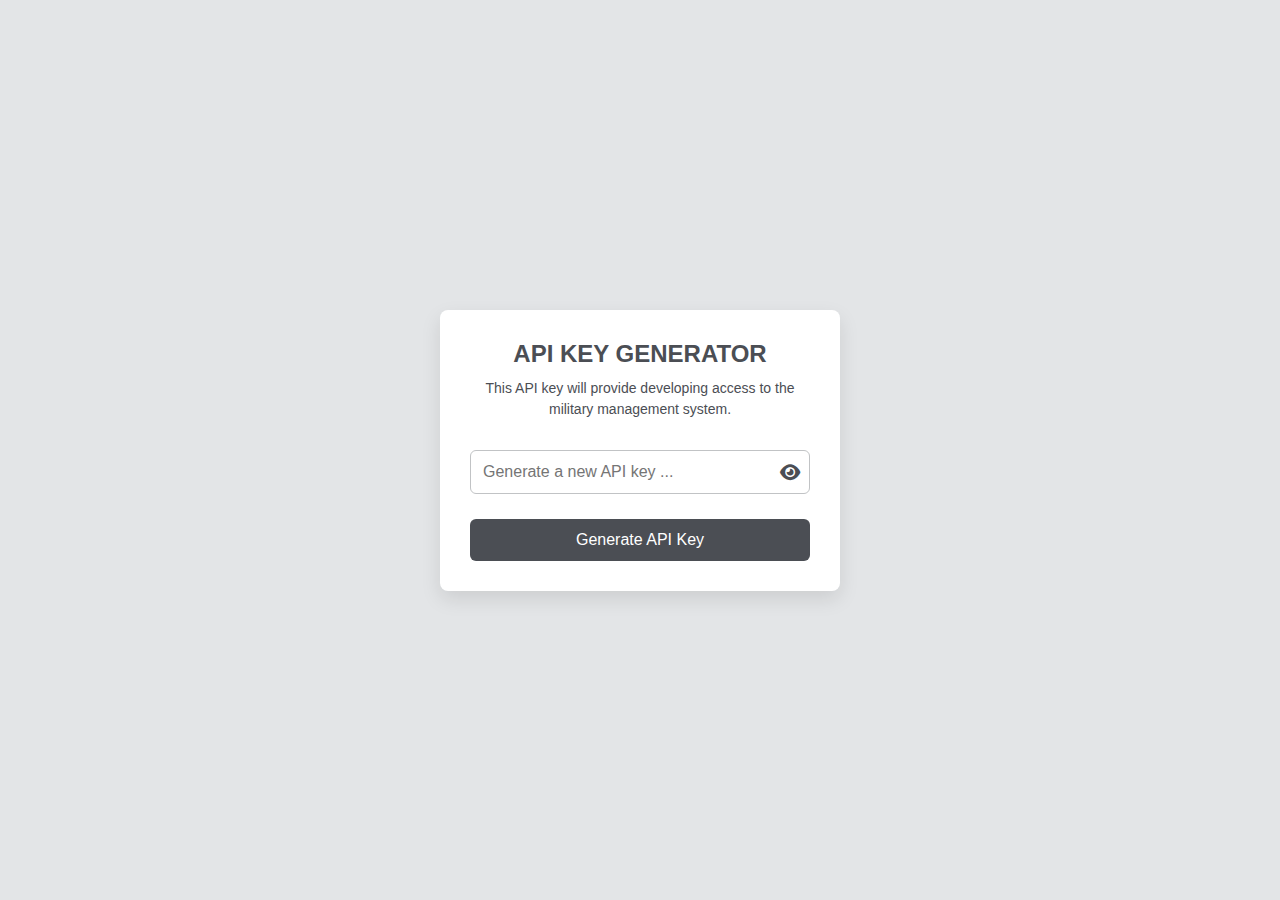
<file: apigen/apigen.html>
<!DOCTYPE html>
<html lang="en">

<head>
    <meta charset="UTF-8">
    <meta name="viewport" content="width=device-width, initial-scale=1.0">
    <link rel="stylesheet" href="apigen.css">
    <link rel="stylesheet" href="https://cdnjs.cloudflare.com/ajax/libs/font-awesome/6.0.0-beta3/css/all.min.css">
    <title>API KEY Generator</title>
</head>

<body>
    <div class="main-container">
        <h1 class="apigen-title">API KEY GENERATOR</h1>
        <p class="apigen-brief">
            This API key will provide developing access to the military management system.
        </p>

        <form id="api-form" class="api-form">
            <div class="key-container">
                <input type="password" id="api-output" class="api-input" placeholder="Generate a new API key ..." />
                <button type="button" id="copyBtn" class="fa fa-clipboard" style="display: none;"></button>
                <button type="button" id="toggleView" class="fa fa-eye"></button>
            </div>
            <button class="getkey-btn">Generate API Key</button>
        </form>
    </div>
    <script src="apigen.js"></script>
</body>

</html>
</file>
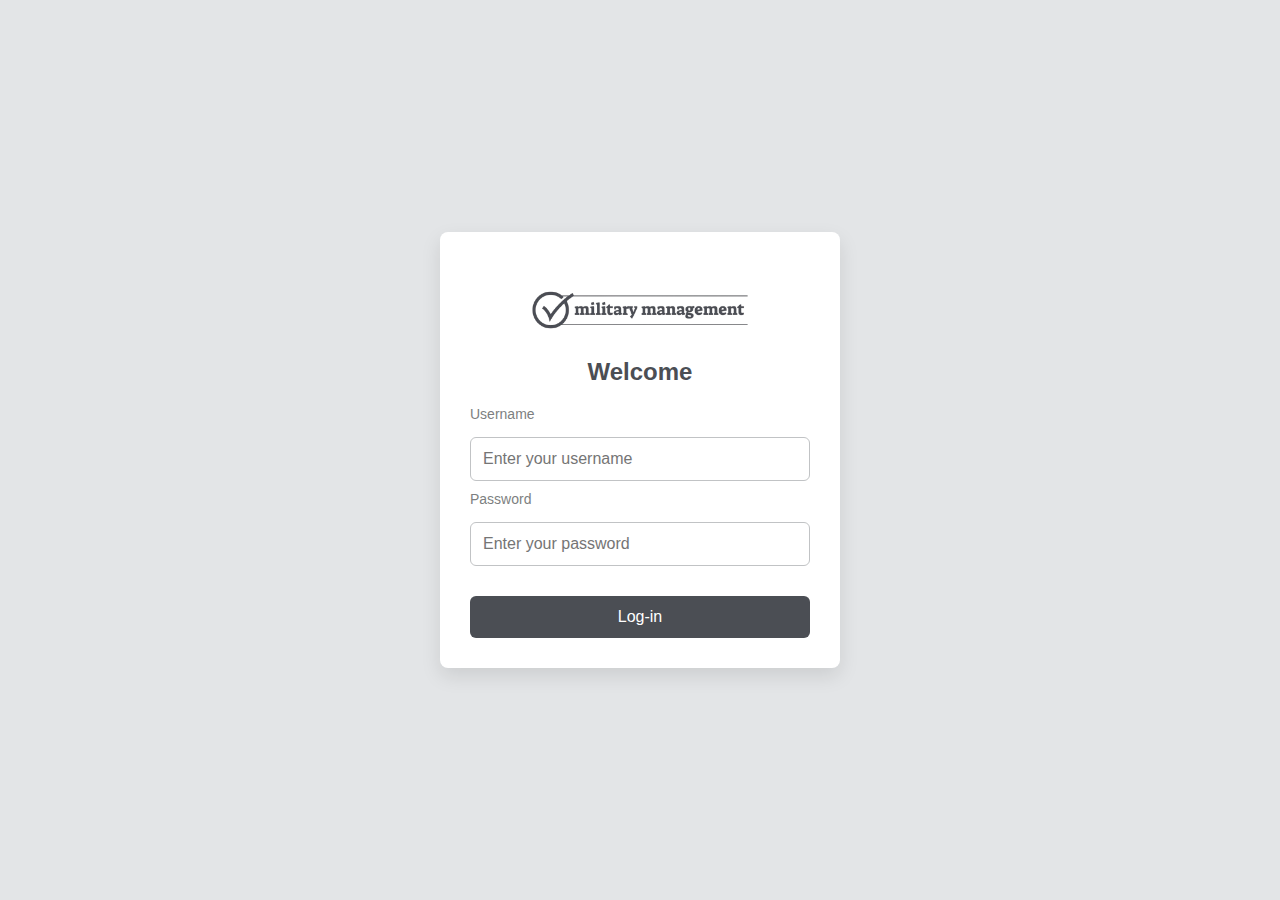
<file: login/login.html>
<!DOCTYPE html>
<html lang="en">
<head>
    <meta charset="UTF-8">
    <meta name="viewport" content="width=device-width, initial-scale=1.0">
    <title>Login</title>
    <link rel="stylesheet" href="login.css">
</head>
<body>
    <div class="login-container">
        <form id="loginForm" class="login-form">
            <div id="loginLogo">
                <img src="/militaryMenegment-noBack.jpg" alt="photo">
            </div>
            <h1 class="login-title">Welcome</h1>
            
            <div class="login-input-container">
                <label for="loginUsername" class="login-label">Username</label>
                <input type="text" id="loginUsername" name="username" class="login-input" placeholder="Enter your username" required>

                <label for="loginPassword" class="login-label">Password</label>
                <input type="password" id="loginPassword" name="password" class="login-input" placeholder="Enter your password" required>
            </div>
            
            <div class="login-button-container">
                <button type="button" id="loginBTN" class="login-button">Log-in</button>
            </div>
            
            <div id="errorMessage" class="error-message"></div>
            <div id="successMessage" class="success-message"></div>
        </form>
    </div>
    
    <script src="login.js"></script>
</body>
</html>
</file>
<file: apigen/apigen.css>
:root {
    --gray-100: #e3e5e7;
    --gray-200: #c1c3c5;
    --gray-300: #a0a3a5;
    --gray-400: #7d7f81;
    --gray-500: #4b4e54;
    --primary-color: #4b4e54;
    --background-color: #e3e5e7;
    --button-hover: #7d7f81;
    --button-color: #c1c3c5;
}

* {
    margin: 0;
    padding: 0;
    box-sizing: border-box;
}

body {
    font-family: 'Segoe UI', Tahoma, Geneva, Verdana, sans-serif;
    background-color: var(--gray-100);
    display: flex;
    justify-content: center;
    align-items: center;
    height: 100vh;
    margin: 0;
}

.main-container {
    background-color: white;
    width: 100%;
    max-width: 400px;
    padding: 30px;
    border-radius: 8px;
    box-shadow: 0 8px 20px rgba(0, 0, 0, 0.1);
    transition: transform 0.3s ease-in-out, box-shadow 0.3s ease;
    text-align: center;
}

.apigen-title {
    color: var(--primary-color);
    font-size: 24px;
    margin-bottom: 10px;
}

.apigen-brief {
    color: var(--gray-500);
    font-size: 14px;
    margin-bottom: 20px;
    line-height: 1.5;
}

.api-form {
    display: flex;
    flex-direction: column;
    gap: 15px;
}

.key-container {
    display: flex;
    align-items: center;
    position: relative;
}

.api-input {
    width: 100%;
    padding: 12px 80px 12px 12px;
    margin: 10px 0;
    border: 1px solid var(--gray-200);
    border-radius: 6px;
    font-size: 16px;
    color: var(--gray-500);
    transition: border-color 0.3s ease, box-shadow 0.3s ease;
    box-sizing: border-box;
    white-space: nowrap;
    overflow: hidden;
    text-overflow: ellipsis;
}

#copyBtn,
#toggleView {
    position: absolute;
    font-size: 18px;
    color: var(--gray-500);
    background: none;
    border: none;
    cursor: pointer;
    transition: color 0.3s ease;
}

#copyBtn {
    right: 40px;
    top: 50%;
    transform: translateY(-50%);
    display: none;
}

#toggleView {
    right: 10px;
    top: 50%;
    transform: translateY(-50%);
}

#copyBtn:hover,
#toggleView:hover {
    color: var(--primary-color);
}

.getkey-btn {
    width: 100%;
    padding: 12px;
    background-color: var(--gray-500);
    color: white;
    border: none;
    border-radius: 6px;
    font-size: 16px;
    cursor: pointer;
    transition: background-color 0.3s ease, transform 0.3s ease;
}

.getkey-btn:hover {
    background-color: var(--gray-400);
    transform: translateY(-2px);
}

.getkey-btn:active {
    transform: translateY(4px);
    box-shadow: 0 2px #4b4e54;
}
</file>
<file: login/login.css>
:root {
    --gray-100: #e3e5e7;
    --gray-200: #c1c3c5;
    --gray-300: #a0a3a5;
    --gray-400: #7d7f81;
    --gray-500: #4b4e54;
}

* {
    margin: 0;
    padding: 0;
    box-sizing: border-box;
}

body {
    font-family: 'Segoe UI', Tahoma, Geneva, Verdana, sans-serif;
    background-color: var(--gray-100);
    display: flex;
    justify-content: center;
    align-items: center;
    height: 100vh;
    margin: 0;
}

.login-container {
    background-color: white;
    width: 100%;
    max-width: 400px;
    padding: 30px;
    border-radius: 8px;
    box-shadow: 0 8px 20px rgba(0, 0, 0, 0.1);
    transition: transform 0.3s ease-in-out, box-shadow 0.3s ease;
}

#loginLogo{
    display: flex;
    justify-content: center;
}

#loginLogo img{
    width: 70%;
}
/* .login-container:hover {
    transform: translateY(-10px);
    box-shadow: 0 12px 24px rgba(0, 0, 0, 0.2);
} */

.login-title {
    text-align: center;
    color: var(--gray-500);
    font-size: 24px;
    margin-bottom: 20px;
}

.login-input-container {
    margin-bottom: 20px;
}

.login-label {
    font-size: 14px;
    color: var(--gray-400);
    margin-bottom: 5px;
    display: block;
}

.login-input {
    width: 100%;
    padding: 12px;
    margin: 10px 0;
    border: 1px solid var(--gray-200);
    border-radius: 6px;
    font-size: 16px;
    color: var(--gray-500);
    transition: border-color 0.3s ease, box-shadow 0.3s ease;
}

.login-input:focus {
    border-color: var(--gray-300);
    box-shadow: 0 0 8px rgba(0, 0, 0, 0.1);
    outline: none;
}

.login-button-container {
    margin-top: 20px;
}

.login-button {
    width: 100%;
    padding: 12px;
    background-color: var(--gray-500);
    color: white;
    border: none;
    border-radius: 6px;
    font-size: 16px;
    cursor: pointer;
    transition: background-color 0.3s ease, transform 0.3s ease;
}

.login-button:hover {
    background-color: var(--gray-400);
    transform: translateY(-2px);
}

.login-button:active {
    transform: translateY(0);
}

.error-message {
    color: var(--gray-400);
    font-size: 14px;
    margin-top: 15px;
    padding: 10px;
    text-align: center;
    background-color: #ffefef;
    border: 1px solid #ffcccc;
    border-radius: 6px;
    display: none;
}

.success-message {
    color: var(--gray-400);
    font-size: 14px;
    margin-top: 15px;
    padding: 10px;
    text-align: center;
    background-color: #c9fb9cc1;
    border: 1px solid #baff7d;
    border-radius: 6px;
    display: none;
}
</file>
